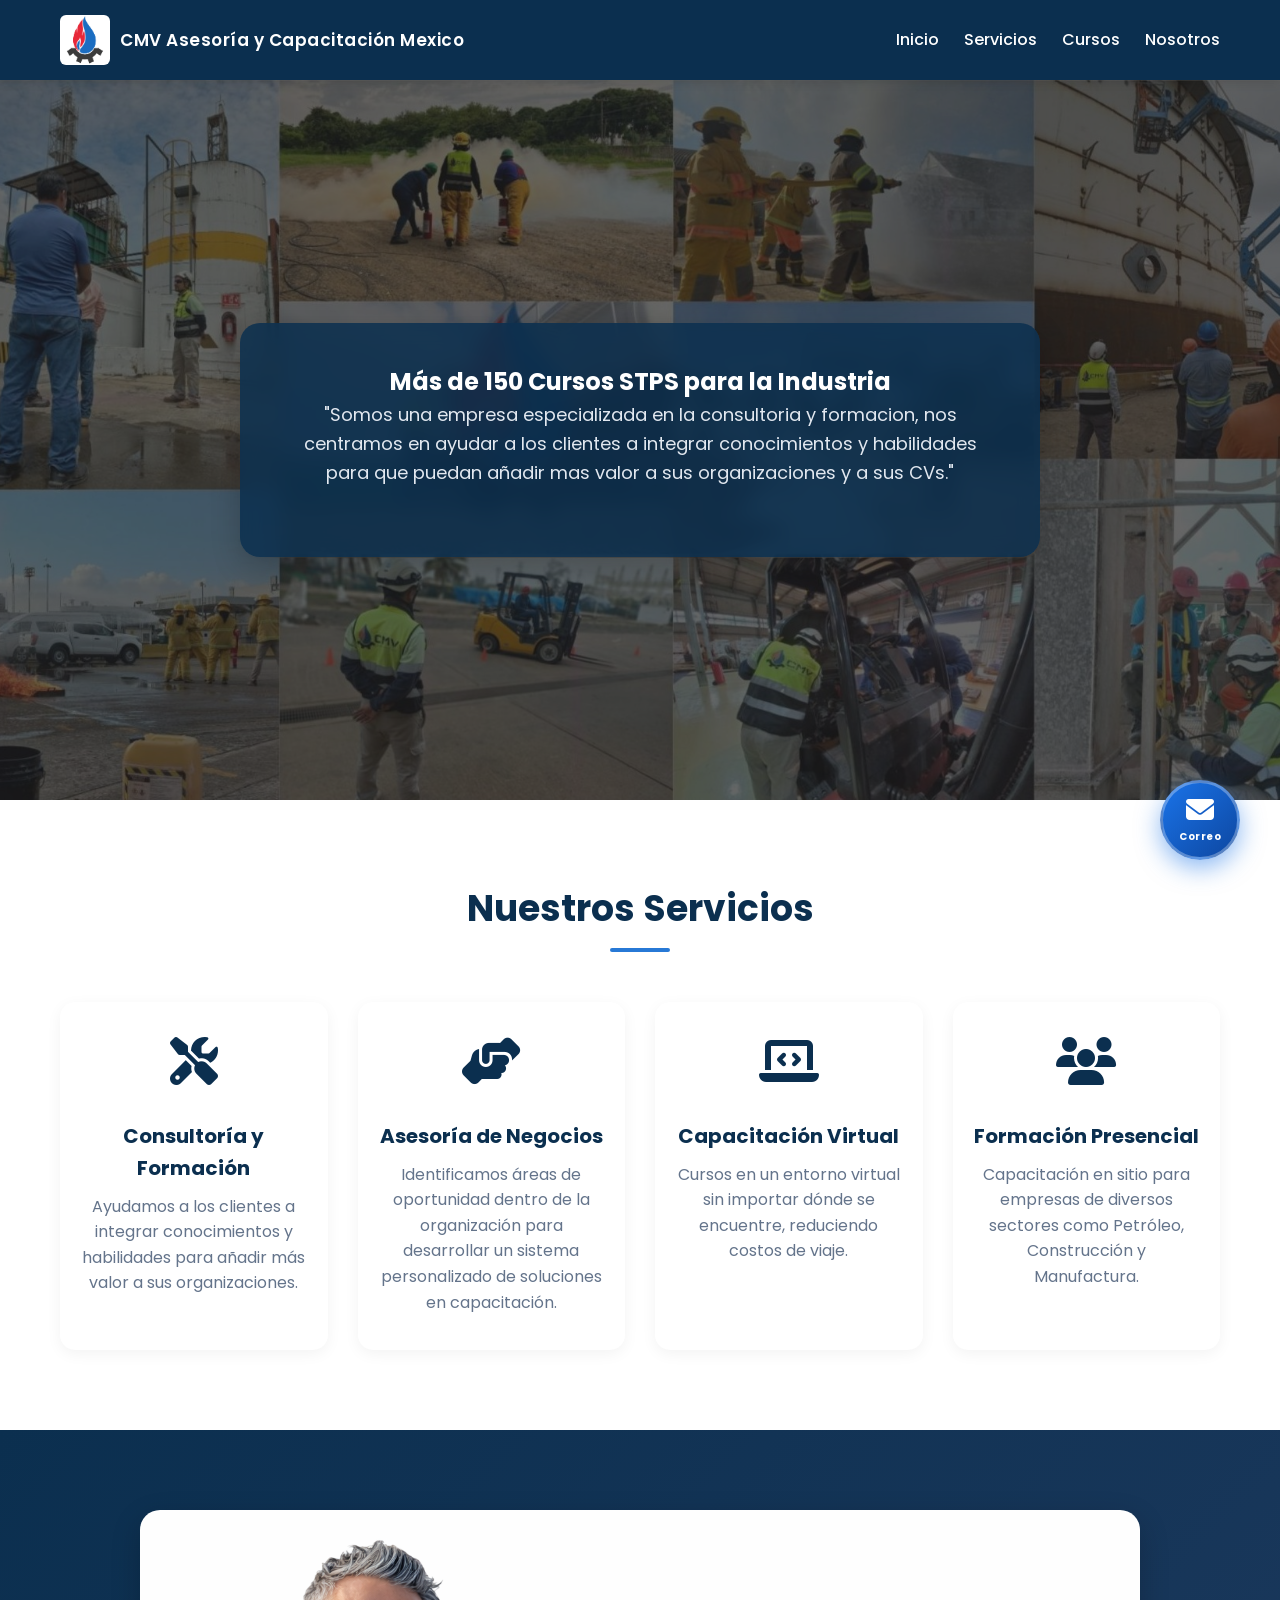
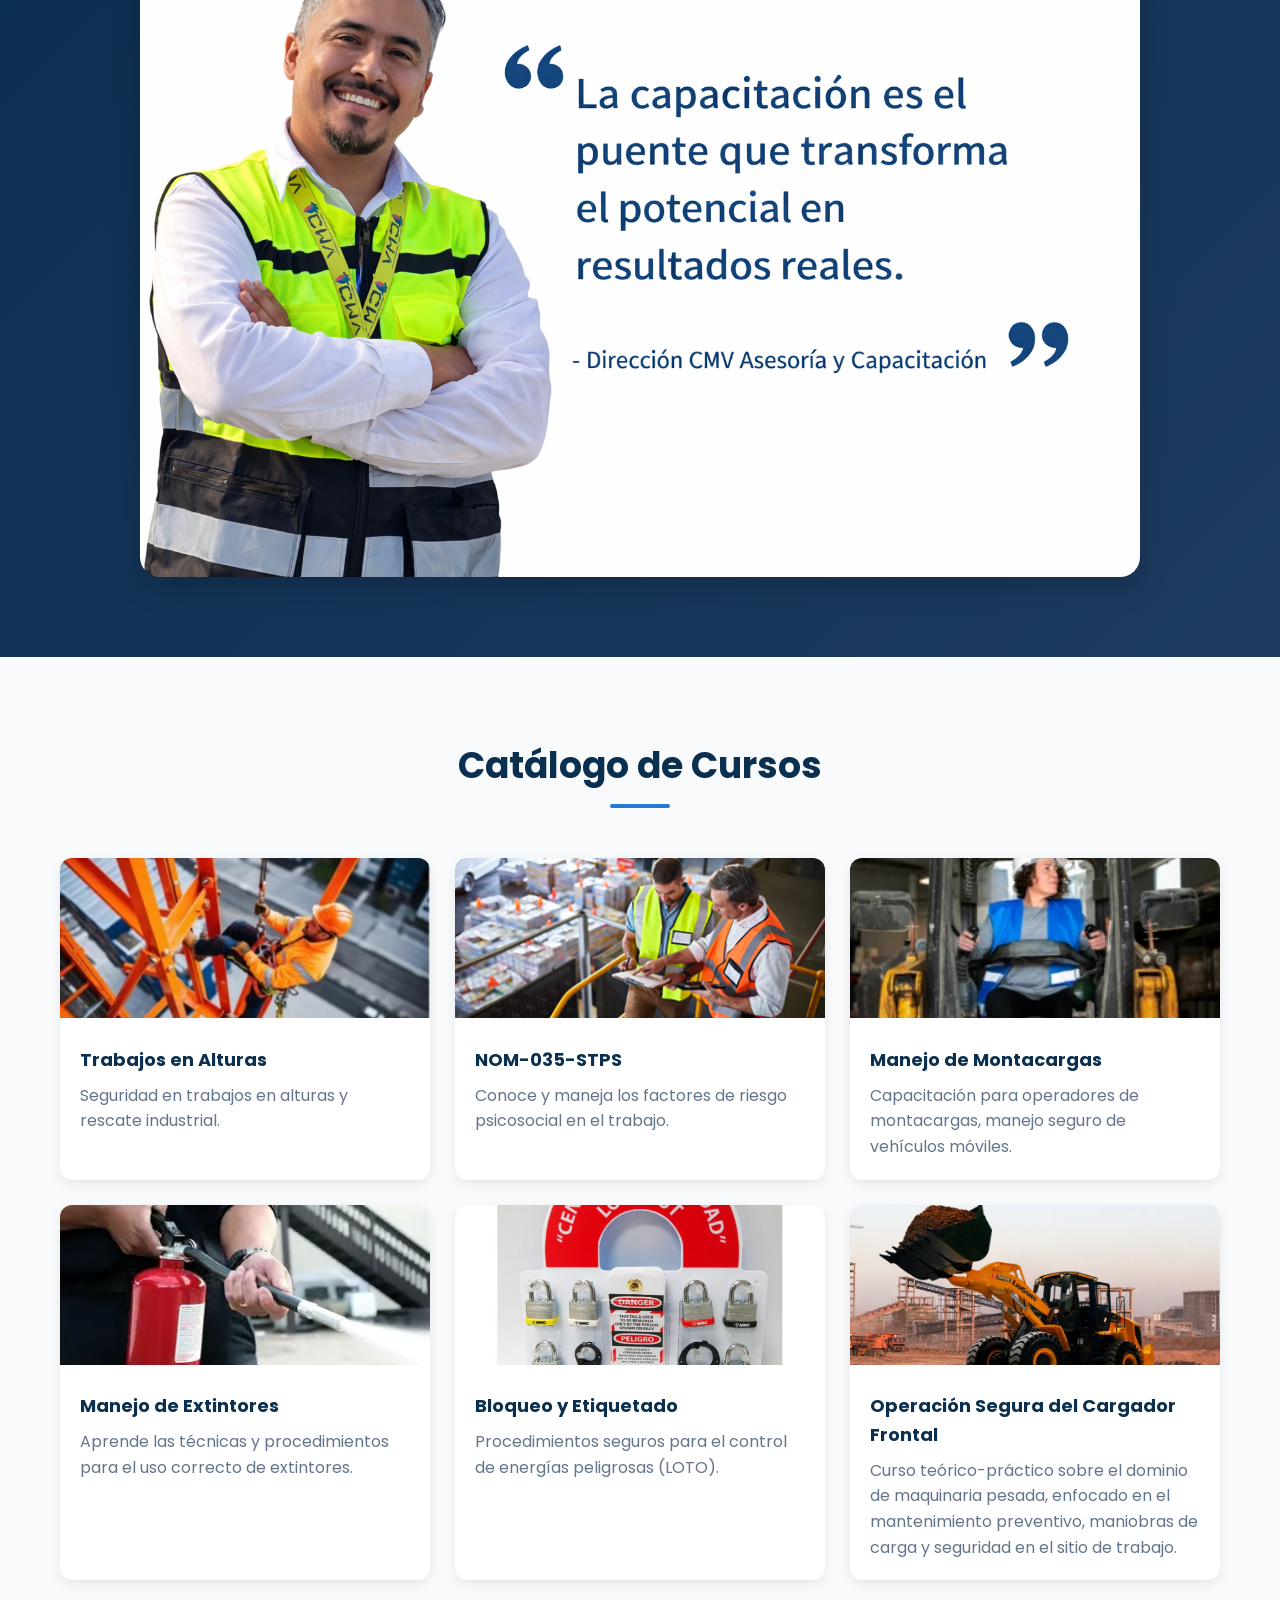
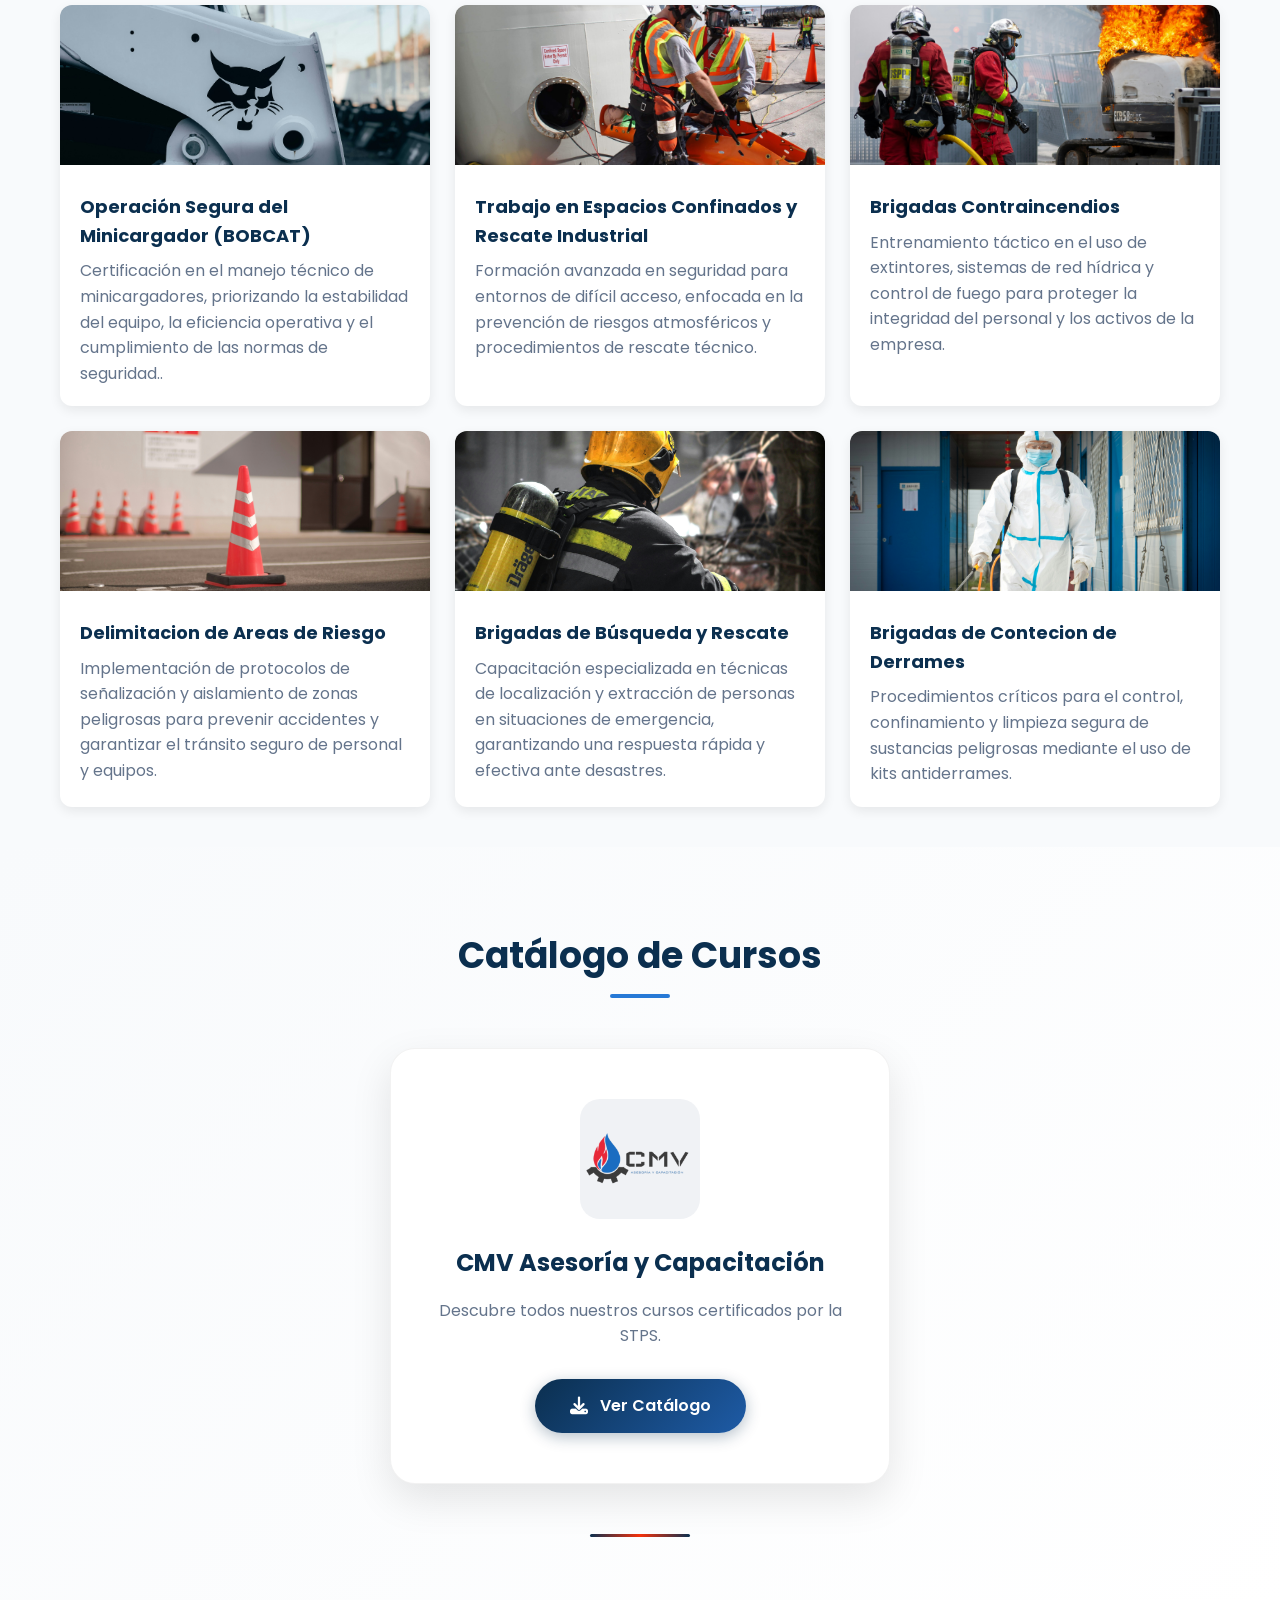
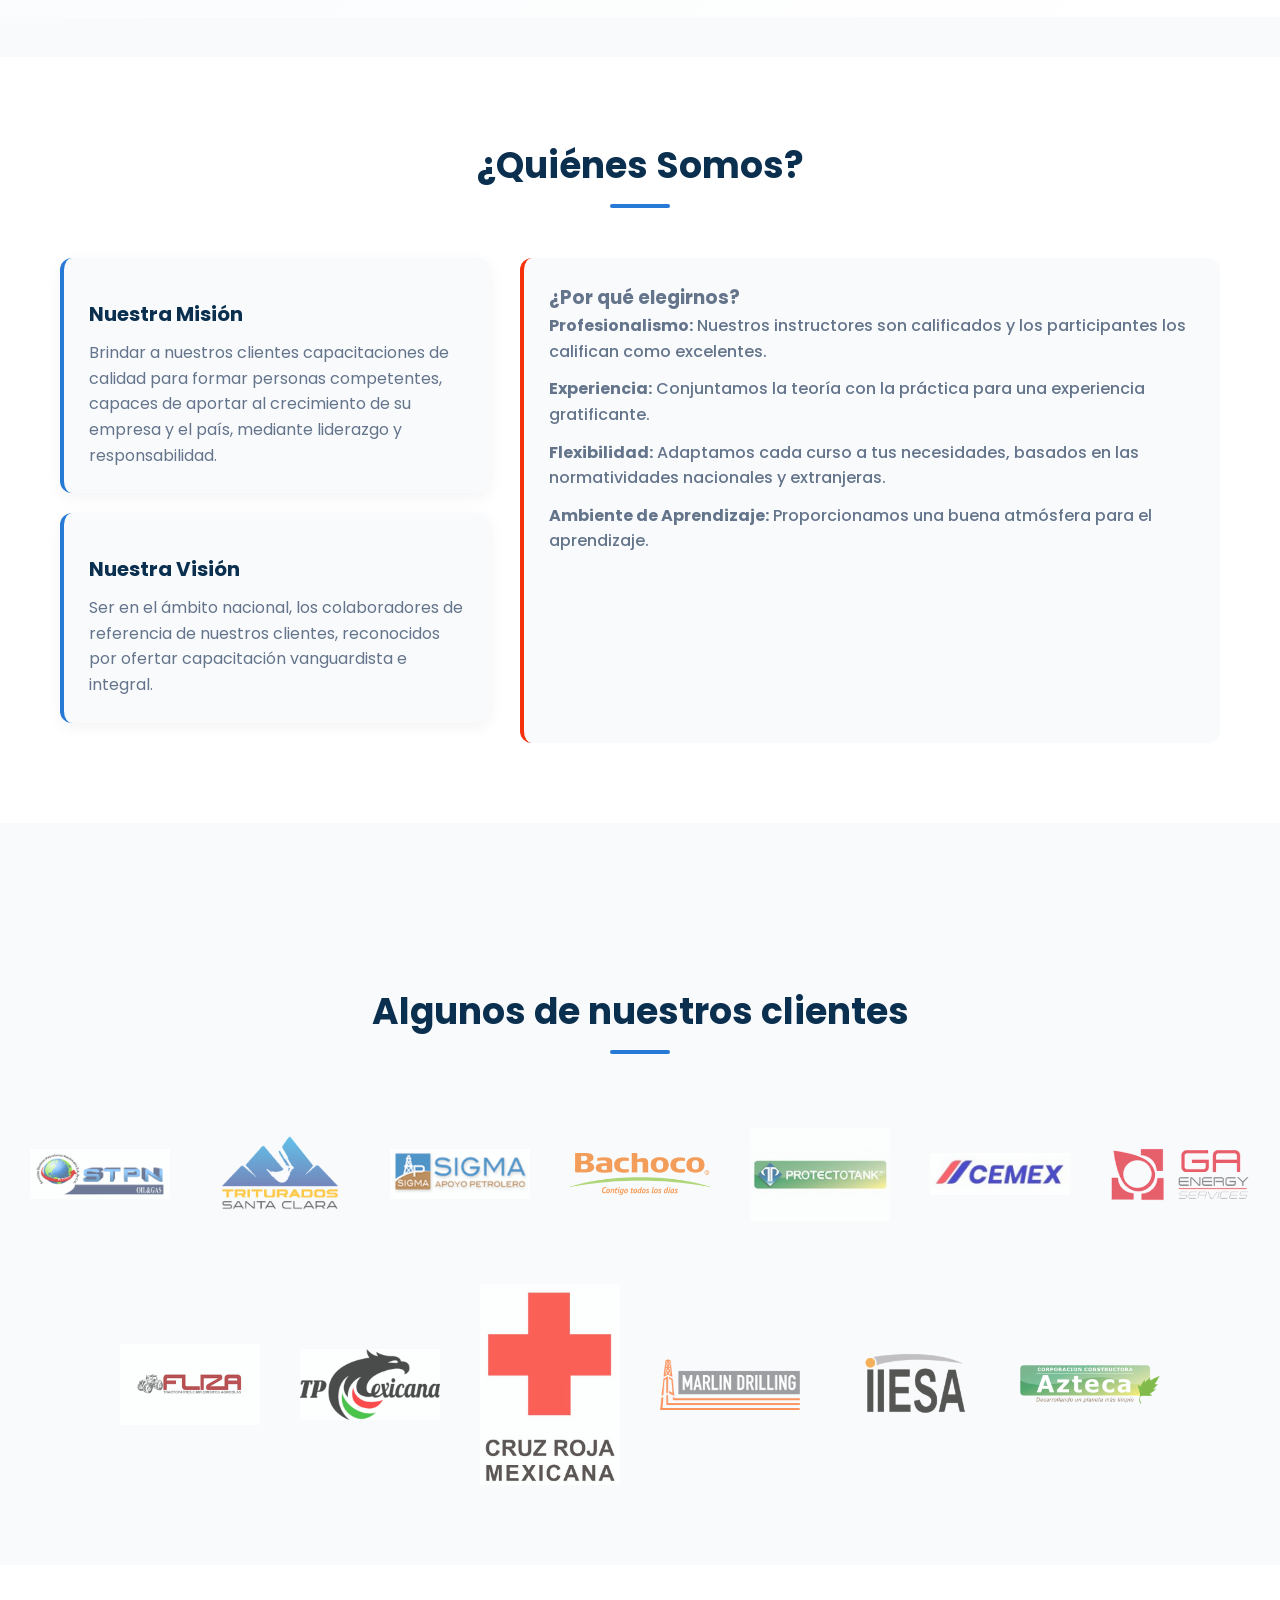
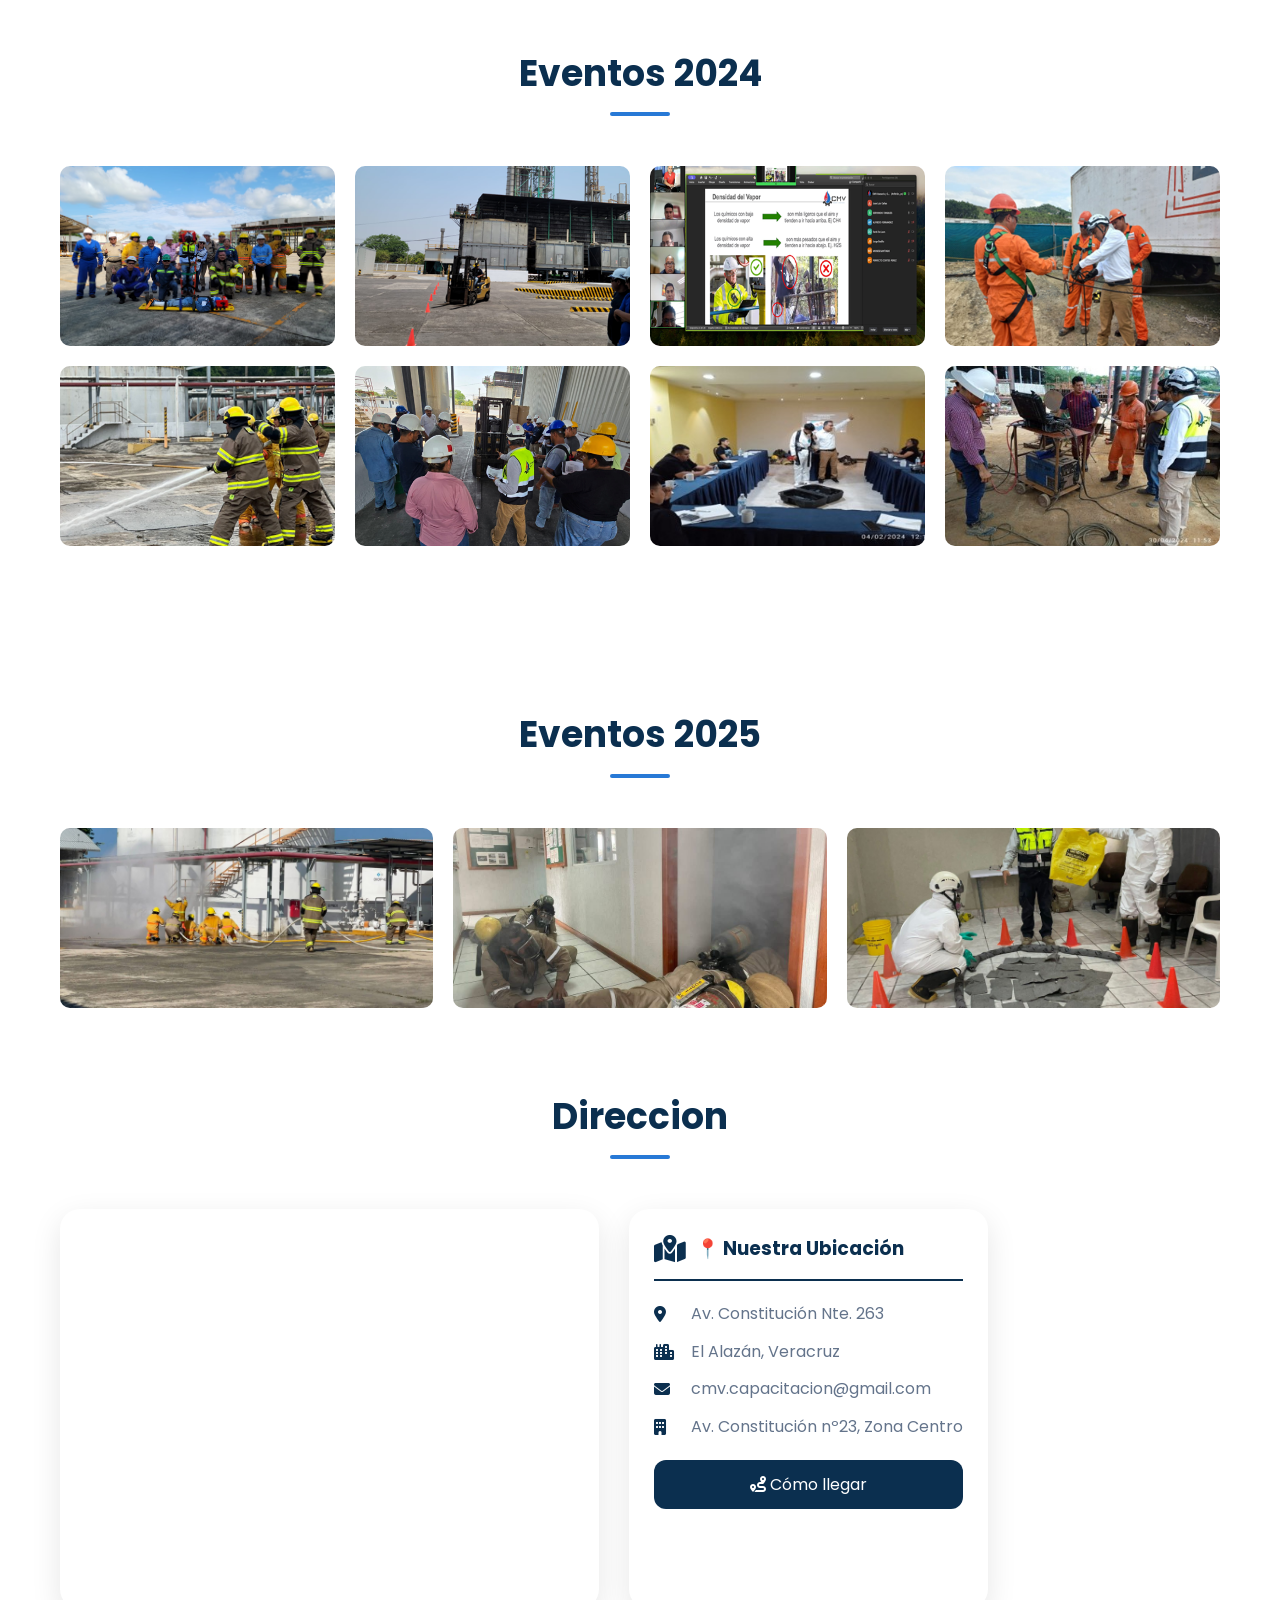
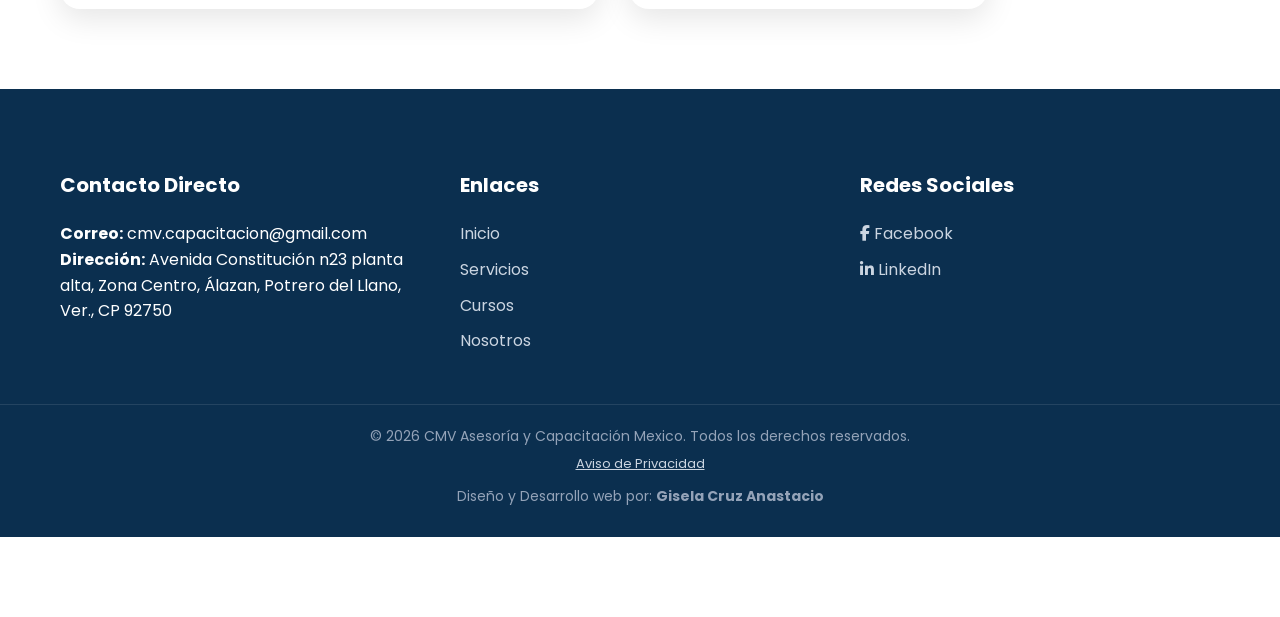
<file: public/index.html>
<!DOCTYPE html>
<html lang="es">
<head>
<meta name="google-site-verification" content="kSGdKSyYpdrjJ89NXNogcb1SBl9y6NvrOdKn1G7uXLU" />    <meta name="viewport" content="width=device-width, initial-scale=1.0" />
    <title>CMV Asesoría y Capacitación Mexico | Cursos STPS Certificados</title>
    <meta name="description" content="Más de 150 cursos registrados ante la STPS. Especialistas en seguridad industrial para Petróleo, Construcción y Manufactura.">
    
    <link rel="preconnect" href="https://fonts.googleapis.com">
    <link rel="preconnect" href="https://fonts.gstatic.com" crossorigin>
    <link href="https://fonts.googleapis.com/css2?family=Poppins:wght@400;500;600;700&display=swap" rel="stylesheet">
    
    <link rel="stylesheet" href="https://cdnjs.cloudflare.com/ajax/libs/font-awesome/6.4.0/css/all.min.css">
    
    <link rel="icon" href="img/logo.png" type="image/png">
    
    <link rel="stylesheet" href="styles.css">
    
    
    <meta property="og:title" content="CMV Asesoría y Capacitación México | Cursos STPS">
<meta property="og:description" content="Más de 150 cursos registrados ante la STPS. Especialistas en seguridad industrial.">
<meta property="og:image" content="https://cmv-asesoria-y-capacitacion-mexico.github.io/img/logo.png">
<meta property="og:url" content="https://cmv-asesoria-y-capacitacion-mexicogithub.io/">
<meta property="og:type" content="website">
</head>
<body>



<header>
    <div class="container header-content">
        <div class="logo-container">
            <img src="img/logo.png" alt="Logo CMV" class="logo-img">
            <span class="company-name">CMV Asesoría y Capacitación Mexico</span>
        </div>

        <button class="menu-toggle" id="menuBtn" aria-label="Menú">
            <span></span>
            <span></span>
            <span></span>
        </button>
        <nav id="nav">
            <ul>
                <li><a href="#inicio">Inicio</a></li>
                <li><a href="#servicios">Servicios</a></li>
                <li><a href="#cursos">Cursos</a></li>
                <li><a href="#nosotros">Nosotros</a></li>
                
            </ul>
        </nav>
    </div>
</header>

<main>
    <section id="inicio" class="hero-section">
        <div class="hero-content">
            <div class="text-content">
                <h1>Más de 150 Cursos STPS para la Industria</h1>
                <p>"Somos una empresa especializada en la consultoria y formacion, nos centramos en ayudar a los clientes a integrar conocimientos y habilidades para que puedan añadir mas valor a sus organizaciones y a sus CVs." </p>
                <div class="hero-buttons">
                
                </div>
            </div>
        </div>
    </section>

    <section id="servicios" class="services-section">
        <div class="container">
            <h2>Nuestros Servicios</h2>
            <div class="service-cards">
                <div class="card">
                    <i class="fas fa-tools icon"></i>
                    <h3>Consultoría y Formación</h3>
                    <p>Ayudamos a los clientes a integrar conocimientos y habilidades para añadir más valor a sus organizaciones.</p>
                </div>
                <div class="card">
                    <i class="fas fa-hands-helping icon"></i>
                    <h3>Asesoría de Negocios</h3>
                    <p>Identificamos áreas de oportunidad dentro de la organización para desarrollar un sistema personalizado de soluciones en capacitación.</p>
                </div>
                <div class="card">
                    <i class="fas fa-laptop-code icon"></i>
                    <h3>Capacitación Virtual</h3>
                    <p>Cursos en un entorno virtual sin importar dónde se encuentre, reduciendo costos de viaje.</p>
                </div>
                <div class="card">
                    <i class="fas fa-users icon"></i>
                    <h3>Formación Presencial</h3>
                    <p>Capacitación en sitio para empresas de diversos sectores como Petróleo, Construcción y Manufactura.</p>
                </div>
            </div>
        </div>
    </section>

      <section class="motivational-section">
    <div class="container">
        <div class="motivational-content">
            <img src="img/jefe.png" alt="Equipo CMV" class="motivational-full-img">
        </div>
    </div>
</section>

    <section id="cursos" class="courses-section">
        <div class="container">
            <h2>Catálogo de Cursos</h2>
            <div class="course-list">
                <div class="course-card">
                    <img src="img/cursos/trabajos-alturas.jpg" alt="Trabajos en Alturas">
                    <div class="course-info">
                        <h3>Trabajos en Alturas</h3>
                        <p>Seguridad en trabajos en alturas y rescate industrial.</p>
                    </div>
                </div>
                <div class="course-card">
                    <img src="img/cursos/nom-035.jpg" alt="Curso NOM-035">
                    <div class="course-info">
                        <h3>NOM-035-STPS</h3>
                        <p>Conoce y maneja los factores de riesgo psicosocial en el trabajo.</p>
                    </div>
                </div>
                <div class="course-card">
                    <img src="img/cursos/montacargas.jpg" alt="Manejo de Montacargas">
                    <div class="course-info">
                        <h3>Manejo de Montacargas</h3>
                        <p>Capacitación para operadores de montacargas, manejo seguro de vehículos móviles.</p>
                    </div>
                </div>
                <div class="course-card">
                    <img src="img/cursos/extintores.jpg" alt="Manejo de Extintores">
                    <div class="course-info">
                        <h3>Manejo de Extintores</h3>
                        <p>Aprende las técnicas y procedimientos para el uso correcto de extintores.</p>
                    </div>
                </div>
                <div class="course-card">
                    <img src="img/cursos/loto.jpg" alt="Bloqueo y Etiquetado">
                    <div class="course-info">
                        <h3>Bloqueo y Etiquetado</h3>
                        <p>Procedimientos seguros para el control de energías peligrosas (LOTO).</p>
                    </div>
                </div>
                <div class="course-card">
                    <img src="img/cursos/Operacion Segura  del Cargador FRONTAL PAYLODER.webp" alt="Operación Segura del Cargador Frontal">
                    <div class="course-info">
                        <h3> Operación Segura del Cargador Frontal</h3>
                        <p>Curso teórico-práctico sobre el dominio de maquinaria pesada, enfocado en el mantenimiento preventivo,
                         maniobras de carga y seguridad en el sitio de trabajo.</p>
                    </div>
                </div>

                <div class="course-card">
                    <img src="img/cursos/Operacion Segura del  Minicargador BOBCAT.jpg" alt="Operación Segura del Minicargador (BOBCAT)">
                    <div class="course-info">
                        <h3> Operación Segura del Minicargador (BOBCAT)</h3>
                        <p>Certificación en el manejo técnico de minicargadores, priorizando la estabilidad del equipo,
                         la eficiencia operativa y el cumplimiento de las normas de seguridad..</p>
                    </div>
                </div>

                <div class="course-card">
                    <img src="img/cursos/Trabajo en  Espacios Confinados y  Rescate Industrial.jpg" alt="Trabajo en Espacios Confinados y Rescate Industrial">
                    <div class="course-info">
                        <h3>Trabajo en Espacios Confinados y Rescate Industrial</h3>
                        <p>Formación avanzada en seguridad para entornos de difícil acceso, 
                        enfocada en la prevención de riesgos atmosféricos y procedimientos de rescate técnico.</p>
                    </div>
               
                </div>
                <div class="course-card">
                    <img src="img/cursos/Briagadas Contraincendios.jpg" alt="Brigadas Contraincendios">
                    <div class="course-info">
                        <h3>Brigadas Contraincendios</h3>
                        <p>Entrenamiento táctico en el uso de extintores, sistemas de red hídrica y 
                        control de fuego para proteger la integridad del personal y los activos de la empresa.</p>
                    </div>
               
                </div>
                <div class="course-card">
                    <img src="img/cursos/Delimitacion de Areas de Riesgo.jpg" alt="Delimitacion de Areas de Riesgo">
                    <div class="course-info">
                        <h3>Delimitacion de Areas de Riesgo</h3>
                        <p>Implementación de protocolos de señalización y aislamiento de zonas peligrosas para prevenir
                         accidentes y garantizar el tránsito seguro de personal y equipos.</p>
                    </div>
               
                </div>
                <div class="course-card">
                    <img src="img/cursos/Brigadas de Busqueda y Rescate.jpg" alt="Brigadas de Búsqueda y Rescate">
                    <div class="course-info">
                        <h3>Brigadas de Búsqueda y Rescate</h3>
                        <p>Capacitación especializada en técnicas de localización y extracción de personas
                         en situaciones de emergencia, garantizando una respuesta rápida y efectiva ante desastres.</p>
                    </div>

                    </div>
                <div class="course-card">
                    <img src="img/cursos/Briagada de Contencion de Derrames .jpg" alt="Brigada de Contencion de Derrames">
                    <div class="course-info">
                        <h3>Brigadas de Contecion de Derrames</h3>
                        <p>Procedimientos críticos para el control, confinamiento
                         y limpieza segura de sustancias peligrosas mediante el uso de kits antiderrames.</p>
                    </div>
                </div>
                </div>
            </div>
            
   <section class="pdf-section">
    <div class="container">
        
        <h2>Catálogo de Cursos</h2>
        
        <div class="catalog-card">
            
            <!-- IMAGEN EN VEZ DEL ICONO PDF -->
            <div class="catalog-image">
                <img src="img/Imagen1.png" alt="Catálogo CMV">
            </div>
            
            <h3>CMV Asesoría y Capacitación</h3>
            <p>Descubre todos nuestros cursos certificados por la STPS.</p>
            <a href="img/cursos/Programa de Cursos.pdf" target="_blank" class="btn-catalog">
                <i class="fas fa-download"></i> Ver Catálogo
            </a>
        </div>
        
    </div>
</section>


</div>
    <section id="nosotros" class="about-section">
        <div class="container">
            <h2>¿Quiénes Somos?</h2>
            <div class="about-content">
                <div class="mission-vision">
                    <div class="card">
                        <h3>Nuestra Misión</h3>
                        <p>Brindar a nuestros clientes capacitaciones de calidad para formar personas competentes, capaces de aportar al crecimiento de su empresa y el país, mediante liderazgo y responsabilidad.</p>
                    </div>
                    <div class="card">
                        <h3>Nuestra Visión</h3>
                        <p>Ser en el ámbito nacional, los colaboradores de referencia de nuestros clientes, reconocidos por ofertar capacitación vanguardista e integral.</p>
                    </div>
                </div>
                <div class="why-us">
                    <h3>¿Por qué elegirnos?</h3>
                    <ul>
                        <li><strong>Profesionalismo:</strong> Nuestros instructores son calificados y los participantes los califican como excelentes.</li>
                        <li><strong>Experiencia:</strong> Conjuntamos la teoría con la práctica para una experiencia gratificante.</li>
                        <li><strong>Flexibilidad:</strong> Adaptamos cada curso a tus necesidades, basados en las normatividades nacionales y extranjeras.</li>
                        <li><strong>Ambiente de Aprendizaje:</strong> Proporcionamos una buena atmósfera para el aprendizaje.</li>
                    </ul>
                </div>
            </div>
        </div>
    </section>
     
    
<section>
</section>


            <h2>Algunos de nuestros clientes</h2>
            <div class="client-logos-container">
                <img src="img/clientes/cliente1.png" alt="Cliente 1" class="client-logo">
                <img src="img/clientes/cliente2.png" alt="Cliente 2" class="client-logo">
                <img src="img/clientes/cliente3.png" alt="Cliente 3" class="client-logo">
                <img src="img/clientes/cliente4.png" alt="Cliente 4" class="client-logo">
                <img src="img/clientes/cliente5.jpg" alt="Cliente 4" class="client-logo">
                <img src="img/clientes/cliente6.jpg" alt="Cliente 4" class="client-logo">
                <img src="img/clientes/cliente7.png" alt="Cliente 4" class="client-logo">
                <img src="img/clientes/cliente8.png" alt="Cliente 4" class="client-logo">
                <img src="img/clientes/cliente9.png" alt="Cliente 4" class="client-logo">
                <img src="img/clientes/cliente10.jpg" alt="Cliente 4" class="client-logo">
                <img src="img/clientes/cliente11.png" alt="Cliente 4" class="client-logo">
                <img src="img/clientes/cliente12.png" alt="Cliente 4" class="client-logo">
                <img src="img/clientes/cliente13.png" alt="Cliente 4" class="client-logo">
            </div>
        </div>
    </section>

    <section id="eventos" class="events-section">
        <div class="container">
            <h2>Eventos 2024</h2>
            <div class="event-gallery">
                <img src="img/eventos/evento1.jpg" alt="Evento 1" class="event-image">
                <img src="img/eventos/evento2.jpg" alt="Evento 2" class="event-image">
                <img src="img/eventos/evento3.jpg" alt="Evento 3" class="event-image">
                <img src="img/eventos/evento4.jpg" alt="Evento 4" class="event-image">
                <img src="img/eventos/evento5.jpg" alt="Evento 5" class="event-image">
                <img src="img/eventos/evento6.jpg" alt="Evento 6" class="event-image">
                <img src="img/eventos/evento7.jpg" alt="Evento 7" class="event-image">
                <img src="img/eventos/evento8.jpg" alt="Evento 8" class="event-image">


            </div>
        </div>
    </section>

<section id="eventos2025" class="events-section">
        <div class="container">
            <h2>Eventos 2025</h2>
            <div class="event-gallery">
                <img src="img/eventos2025/evento2025_1.jpeg" alt="Evento 2" class="event-image">
                <img src="img/eventos2025/evento2025_2.jpeg" alt="Evento 3" class="event-image">
                <img src="img/eventos2025/evento2025_3.jpeg" alt="Evento 4" class="event-image">
                
            </div>
            </div>
            </div>
            </div>
            
            </div>
            </div>
        </div>


<!-- Botón flotante GRANDE - Gmail Azul -->
<a href="mailto:cmv.capacitacion@gmail.com" class="floating-gmail-btn" target="_blank">
   
    <i class="fas fa-envelope"></i>
    <span class="btn-text">Correo</span>
</a>
<section id="contacto" class="contact-section">
    <div class="container">
            <h2>Direccion</h2>
            <div class="about-content">
        <div class="contact-dynamic">
            
            <div class="map-large">
                <iframe 
                    src="https://www.google.com/maps/embed?pb=!1m18!1m12!1m3!1d661.136502865311!2d-97.73189708219432!3d21.082430176693148!2m3!1f0!2f0!3f0!3m2!1i1024!2i768!4f13.1!3m3!1m2!1s0x85d9fce7db66a7d5%3A0x7810b80d5f75c4db!2sAv.%20Constituci%C3%B3n%20Nte.%20263%2C%2092750%20El%20Alaz%C3%A1n%2C%20Ver.!5e0!3m2!1ses!2smx!4v1763586189278!5m2!1ses!2smx" 
                    width="100%" 
                    height="100%" 
                    style="border:0; border-radius:20px;" 
                    allowfullscreen="" 
                    loading="lazy">
                </iframe>
            </div>
            
            <div class="info-sidebar">
                <div class="sidebar-header">
                    <i class="fas fa-map-marked-alt"></i>
                    <h3>📍 Nuestra Ubicación</h3>
                </div>
                
                <div class="sidebar-address">
                    <p><i class="fas fa-location-dot"></i> Av. Constitución Nte. 263</p>
                    <p><i class="fas fa-city"></i> El Alazán, Veracruz</p>

                </div>
                
                <div class="sidebar-contact">
                    <p><i class="fas fa-envelope"></i> cmv.capacitacion@gmail.com</p>
                    <p><i class="fas fa-building"></i> Av. Constitución nº23, Zona Centro</p>
                </div>
                
                <div class="sidebar-buttons">
                    <a href="https://www.google.com/maps/dir/?api=1&destination=Av.+Constitución+Nte.+263+El+Alazán+Ver" 
                       class="btn-route" target="_blank">
                        <i class="fas fa-route"></i> Cómo llegar
                    </a>
                </div>
            </div>
            
        </div>
    </div>
</section>

<footer>
    <div class="container footer-content">
        <div class="footer-column contact-info">
            <h3>Contacto Directo</h3>
            <p><strong>Correo:</strong> cmv.capacitacion@gmail.com</p>
            <p><strong>Dirección:</strong> Avenida Constitución n23 planta alta, Zona Centro, Álazan, Potrero del Llano, Ver., CP 92750</p>
        </div>
        <div class="footer-column nav-links">
            <h3>Enlaces</h3>
            <ul>
                <li><a href="#inicio">Inicio</a></li>
                <li><a href="#servicios">Servicios</a></li>
                <li><a href="#cursos">Cursos</a></li>
                <li><a href="#nosotros">Nosotros</a></li>
            </ul>
        </div>
        <div class="footer-column social-media">
            <h3>Redes Sociales</h3>
            <ul>
                <li><a href="https://www.facebook.com/share/1AyDUL7zXe/?mibextid=wwXIfr"><i class="fab fa-facebook-f"></i> Facebook</a></li>
                <li><a href="https://www.linkedin.com/in/cmv-asesoria-y-capacitacion-50b3a52bb?lipi=urn%3Ali%3Apage%3Ad_flagship3_profile_view_base_contact_details%3BGM7kk9nZTU%2B9YlQb5NrEzw%3D%3D"><i class="fab fa-linkedin-in"></i> LinkedIn</a></li>
               
            </ul>
        </div>
    </div>
    <div class="footer-bottom">
        <p>&copy; <span id="year">2024</span> CMV Asesoría y Capacitación Mexico. Todos los derechos reservados.</p>
        <p style="font-size: 12px; margin-top: 5px; color: #c5cfdd;">
        <p style="margin-bottom: 10px;">
    <a href="#" style="color: #cbd5e1; font-size: 13px; text-decoration: underline;">Aviso de Privacidad</a>
</p>
            Diseño y Desarrollo web por: <strong>Gisela Cruz Anastacio</strong> 
        </p>
    </div>
</footer>

<script src="script.js"></script>
</body>
</html>
</file>
<file: public/styles.css>
/* --- Variables y reset --- */
:root {
    --primary: #0b2f4f;
    --secondary: #2779d6;
    --accent: #f5320b;
    --light: #f8fafc;
    --white: #ffffff;
    --gray: #64748b;
}

* {
    margin: 0;
    padding: 0;
    box-sizing: border-box;
}

body {
    font-family: 'Poppins', sans-serif;
    background-color: var(--light);
    color: var(--gray);
    line-height: 1.6;
}

.container {
    max-width: 1200px;
    margin: 0 auto;
    padding: 0 20px;
}

/* ESTILOS PARA EL TEXTO ANIMADO (TYPING EFFECT) */
.typing-title {
    min-height: 90px;
    color: white;
    font-size: 42px;
    font-weight: 700;
    margin-bottom: 20px;
    line-height: 1.2;
}

/* Cursor parpadeante */
.typing-title::after {
    content: '|';
    animation: blink 0.7s infinite;
    margin-left: 2px;
}

@keyframes blink {
    0%, 100% { opacity: 1; }
    50% { opacity: 0; }
}

/* Botones del héroe */
.hero-buttons {
    display: flex;
    justify-content: center;
    gap: 20px;
    margin-top: 30px;
    flex-wrap: wrap;
}

.btn-primary, .btn-secondary {
    display: inline-block;
    padding: 12px 30px;
    border-radius: 50px;
    text-decoration: none;
    font-weight: 600;
    transition: all 0.3s ease;
}

.btn-primary {
    background: #2779d6;
    color: white;
}

.btn-primary:hover {
    background: #0ea5e9;
    transform: translateY(-3px);
}

.btn-secondary {
    background: #f5320b;
    color: white;
}

.btn-secondary:hover {
    background: #d32f2f;
    transform: translateY(-3px);
}

/* Responsive */
@media (max-width: 768px) {
    .typing-title {
        font-size: 28px;
        min-height: 70px;
    }
    
    .hero-buttons {
        gap: 15px;
    }
    
    .btn-primary, .btn-secondary {
        padding: 10px 20px;
        font-size: 14px;
    }
}

/* --- Header --- */
header {
    background: var(--primary);
    padding: 15px 0;
    position: sticky;
    top: 0;
    z-index: 999;
    box-shadow: 0 2px 10px rgba(0,0,0,0.1);
}
.header-content {
    display: flex;
    justify-content: space-between;
    align-items: center;
}

/* Logo y nombre completo */
.logo-container {
    display: flex;
    align-items: center;
    gap: 10px;
}

.logo-img {
    height: 50px;
    width: auto;
    border-radius: 6px;
}

.company-name {
    color: white;
    font-size: 18px;
    font-weight: 600;
    letter-spacing: 0.5px;
    white-space: nowrap;
}

/* Menú móvil */
.menu-toggle {
    display: none;
    flex-direction: column;
    background: none;
    border: none;
    cursor: pointer;
    width: 30px;
    height: 21px;
    justify-content: space-between;
}
.menu-toggle span {
    display: block;
    height: 3px;
    width: 100%;
    background: white;
    border-radius: 2px;
}

/* Navegación */
nav ul {
    display: flex;
    list-style: none;
    gap: 25px;
}
nav a {
    color: var(--white);
    text-decoration: none;
    font-weight: 500;
    transition: color 0.3s;
}
nav a:hover { color: var(--accent); }
.btn-cta {
    background: var(--accent);
    color: white !important;
    padding: 8px 20px;
    border-radius: 30px;
    font-weight: 600;
    transition: background 0.3s;
}
.btn-cta:hover { background: #d32f2f; }

/* --- Hero Section --- */
.hero-section {
    position: relative;
    height: 80vh;
    display: flex;
    align-items: center;
    justify-content: center;
    background: url('img/hero-image.jpg') no-repeat center center / cover;
    overflow: hidden;
    color: white;
}
.hero-section::before {
    content: '';
    position: absolute;
    top: 0;
    left: 0;
    width: 100%;
    height: 100%;
    background: rgba(0, 0, 0, 0.6);
}
.hero-content {
    position: relative;
    z-index: 1;
    text-align: center;
    padding: 0 20px;
}
.text-content {
    background: rgba(11, 47, 79, 0.85);
    padding: 40px 60px;
    border-radius: 20px;
    max-width: 800px;
    margin: 0 auto;
    backdrop-filter: blur(10px);
    box-shadow: 0 10px 30px rgba(0,0,0,0.2);
}
.text-content p {
    font-size: 18px;
    margin-bottom: 30px;
    color: #e2e8f0;
}

/* --- Secciones generales --- */
section {
    padding: 80px 0;
}
h2 {
    text-align: center;
    font-size: 36px;
    color: var(--primary);
    margin-bottom: 50px;
    font-weight: 700;
    position: relative;
}
h2::after {
    content: '';
    display: block;
    width: 60px;
    height: 4px;
    background: var(--secondary);
    margin: 10px auto 0;
    border-radius: 2px;
}

/* --- Servicios --- */
.services-section {
    background: white;
}
.service-cards {
    display: grid;
    grid-template-columns: repeat(auto-fit, minmax(250px, 1fr));
    gap: 30px;
}
.card {
    background: white;
    padding: 35px 20px;
    border-radius: 15px;
    text-align: center;
    box-shadow: 0 4px 15px rgba(0,0,0,0.05);
    transition: transform 0.3s, box-shadow 0.3s;
}
.card:hover {
    transform: translateY(-8px);
    box-shadow: 0 8px 25px rgba(0,0,0,0.1);
}
.icon {
    font-size: 48px;
    color: var(--primary);
    margin-bottom: 20px;
}
.card h3 {
    color: var(--primary);
    margin: 15px 0 10px;
    font-size: 20px;
}

/* --- Cursos --- */
.courses-section {
    background: var(--light);
}
.course-list {
    display: grid;
    grid-template-columns: repeat(auto-fit, minmax(280px, 1fr));
    gap: 25px;
    margin-bottom: 40px;
}
.course-card {
    background: white;
    border-radius: 12px;
    overflow: hidden;
    box-shadow: 0 4px 12px rgba(0,0,0,0.08);
    transition: transform 0.3s;
}
.course-card:hover { transform: translateY(-5px); }
.course-card img {
    width: 100%;
    height: 160px;
    object-fit: cover;
}
.course-info {
    padding: 20px;
}
.course-info h3 {
    color: var(--primary);
    margin-bottom: 8px;
    font-size: 18px;
}
.pdf-section {
    background: white;
    text-align: center;
}
.pdf-section .btn-primary {
    margin-top: 50px !important;
    display: inline-block; 
}
/* SECCIÓN DEL CATÁLOGO */
.pdf-section {
    background: linear-gradient(135deg, #f8fafc 0%, #ffffff 100%);
    padding: 80px 0;
}

/* TARJETA RECUADRO DEL CATÁLOGO */
.catalog-card {
    max-width: 500px;
    margin: 0 auto;
    background: white;
    border-radius: 25px;
    padding: 50px 30px;
    text-align: center;
    box-shadow: 0 15px 40px rgba(0, 0, 0, 0.1);
    transition: transform 0.3s ease, box-shadow 0.3s ease;
    border: 1px solid rgba(0, 0, 0, 0.05);
}

.catalog-card:hover {
    transform: translateY(-8px);
    box-shadow: 0 25px 50px rgba(0, 0, 0, 0.15);
}

/* ICONO DEL PDF */
.catalog-icon {
    width: 80px;
    height: 80px;
    background: linear-gradient(135deg, #f5320b, #d32f2f);
    border-radius: 50%;
    display: flex;
    align-items: center;
    justify-content: center;
    margin: 0 auto 25px;
}

.catalog-icon i {
    font-size: 40px;
    color: white;
}

/* TÍTULO DENTRO DEL RECUADRO */
.catalog-card h3 {
    color: #0b2f4f;
    font-size: 24px;
    font-weight: 700;
    margin-bottom: 15px;
}

/* TEXTO DESCRIPTIVO */
.catalog-card p {
    color: #64748b;
    font-size: 16px;
    margin-bottom: 30px;
    line-height: 1.6;
}

/* BOTÓN DEL CATÁLOGO */
.btn-catalog {
    display: inline-flex;
    align-items: center;
    gap: 12px;
    background: linear-gradient(135deg, #0b2f4f, #1e5ba6);
    color: white;
    padding: 14px 35px;
    border-radius: 50px;
    text-decoration: none;
    font-weight: 600;
    font-size: 16px;
    transition: all 0.3s ease;
    box-shadow: 0 4px 15px rgba(11, 47, 79, 0.3);
}

.btn-catalog:hover {
    background: linear-gradient(135deg, #1e5ba6, #2779d6);
    transform: scale(1.05);
    box-shadow: 0 8px 25px rgba(11, 47, 79, 0.4);
}

.btn-catalog i {
    font-size: 18px;
}

/* SEPARACIÓN ENTRE SECCIONES */
.separator-section {
    margin: 40px 0;
    position: relative;
}

.separator-section::before {
    content: '';
    position: absolute;
    top: 50%;
    left: 0;
    width: 100%;
    height: 1px;
    background: linear-gradient(90deg, transparent, #90add0, transparent);
}
/* ESTILO PARA LA IMAGEN */
.catalog-image {
    width: 100px;
    height: 100px;
    margin: 0 auto 25px;
    border-radius: 20px;
    overflow: hidden;
    display: flex;
    align-items: center;
    justify-content: center;
    background: white;
}

.catalog-image img {
    width: 100%;
    height: 100%;
    object-fit: cover;
}
.catalog-image {
    width: 120px;
    height: 120px;
    margin: 0 auto 25px;
    border-radius: 20px;
    overflow: hidden;
    display: flex;
    align-items: center;
    justify-content: center;
    background: #f0f2f5;
}

.catalog-image img {
    width: 100%;
    height: 100%;
    object-fit: contain;  /* ← Cambia de 'cover' a 'contain' */
}

/* RESPONSIVE */
@media (max-width: 768px) {
    .catalog-card {
        padding: 35px 20px;
        margin: 0 15px;
    }
    
    .catalog-card h3 {
        font-size: 20px;
    }
    
    .catalog-card p {
        font-size: 14px;
    }
    
    .btn-catalog {
        padding: 12px 25px;
        font-size: 14px;
    }
    
    .catalog-icon {
        width: 65px;
        height: 65px;
    }
    
    .catalog-icon i {
        font-size: 32px;
    }
}
/* SEPARACIÓN ESPECIAL PARA SECCIÓN CATÁLOGO */
.pdf-section {
    margin-bottom: 40px;
    position: relative;
}

.pdf-section::after {
    content: '';
    display: block;
    width: 100px;
    height: 3px;
    background: linear-gradient(90deg, #0b2f4f, #f5320b, #0b2f4f);
    margin: 50px auto 0;
    border-radius: 3px;
}
/* BOTÓN FLOTANTE GRANDE - GMAIL AZUL */
.floating-gmail-btn {
    position: fixed;
    bottom: 40px;
    right: 40px;
    width: 80px;
    height: 80px;
    background: linear-gradient(135deg, #1a73e8, #0d47a1);
    border-radius: 50%;
    display: flex;
    flex-direction: column;
    align-items: center;
    justify-content: center;
    color: white;
    text-decoration: none;
    box-shadow: 0 8px 25px rgba(26, 115, 232, 0.5);
    transition: all 0.3s ease;
    z-index: 1000;
    border: 3px solid rgba(255, 255, 255, 0.3);
    animation: pulse 2s infinite;
}

@keyframes pulse {
    0% {
        box-shadow: 0 0 0 0 rgba(26, 115, 232, 0.7);
    }
    70% {
        box-shadow: 0 0 0 20px rgba(26, 115, 232, 0);
    }
    100% {
        box-shadow: 0 0 0 0 rgba(26, 115, 232, 0);
    }
}

.floating-gmail-btn:hover {
    transform: scale(1.15);
    background: linear-gradient(135deg, #0d47a1, #0a3a7a);
    box-shadow: 0 12px 35px rgba(26, 115, 232, 0.7);
}

.floating-gmail-btn i {
    font-size: 28px;
    margin-bottom: 3px;
}

.floating-gmail-btn .btn-text {
    font-size: 10px;
    font-weight: bold;
    margin-top: 2px;
    letter-spacing: 0.5px;
}

.floating-gmail-btn::before {
    content: "Envíanos un correo";
    position: absolute;
    right: 95px;
    background: #0b2f4f;
    color: white;
    padding: 8px 18px;
    border-radius: 40px;
    font-size: 14px;
    font-weight: 500;
    white-space: nowrap;
    opacity: 0;
    visibility: hidden;
    transition: all 0.3s;
    box-shadow: 0 3px 15px rgba(0,0,0,0.2);
    font-family: 'Poppins', sans-serif;
}

.floating-gmail-btn::after {
    content: '';
    position: absolute;
    right: 85px;
    top: 50%;
    transform: translateY(-50%);
    border-width: 6px;
    border-style: solid;
    border-color: transparent transparent transparent #0b2f4f;
    opacity: 0;
    visibility: hidden;
    transition: all 0.3s;
}

.floating-gmail-btn:hover::before,
.floating-gmail-btn:hover::after {
    opacity: 1;
    visibility: visible;
}

.floating-gmail-btn:hover::before {
    right: 100px;
}

.floating-gmail-btn:hover::after {
    right: 90px;
}

/* CONTACTO DINÁMICO - MAPA + INFO */
.contact-dynamic {
    display: grid;
    grid-template-columns: 1.5fr 1fr;
    gap: 30px;
    align-items: stretch;
}

.map-large {
    min-height: 400px;
    border-radius: 20px;
    overflow: hidden;
    box-shadow: 0 10px 30px rgba(0, 0, 0, 0.1);
}

.info-sidebar {
    background: white;
    border-radius: 20px;
    padding: 25px;
    box-shadow: 0 10px 30px rgba(0, 0, 0, 0.1);
}

.sidebar-header {
    display: flex;
    align-items: center;
    gap: 10px;
    margin-bottom: 20px;
    padding-bottom: 15px;
    border-bottom: 2px solid #0b2f4f;
}

.sidebar-header i {
    font-size: 28px;
    color: #0b2f4f;
}

.sidebar-header h3 {
    margin: 0;
    color: #0b2f4f;
}

.sidebar-address p, .sidebar-contact p {
    margin: 12px 0;
    display: flex;
    align-items: center;
    gap: 12px;
}

.sidebar-address i, .sidebar-contact i {
    width: 25px;
    color: #0b2f4f;
}

.reference {
    font-size: 13px;
    color: #64748b;
    margin-left: 37px;
}

.btn-route {
    display: block;
    text-align: center;
    background: #0b2f4f;
    color: white;
    padding: 12px;
    border-radius: 12px;
    text-decoration: none;
    margin-top: 20px;
    transition: all 0.3s;
}

.btn-route:hover {
    background: #1e5ba6;
}

/* --- Nosotros --- */
.about-section {
    background: white;
}
.about-content {
    display: flex;
    gap: 30px;
    flex-wrap: wrap;
}
.mission-vision {
    flex: 1;
    min-width: 300px;
}
.mission-vision .card {
    background: var(--light);
    padding: 25px;
    border-radius: 12px;
    margin-bottom: 20px;
    border-left: 4px solid var(--secondary);
    text-align: left;
}
.why-us {
    flex: 1.5;
    background: var(--light);
    padding: 25px;
    border-radius: 12px;
    border-left: 4px solid var(--accent);
}
.why-us ul {
    list-style: none;
    padding-left: 0;
}
.why-us li {
    position: relative;
    margin-bottom: 12px;
    font-weight: 500;
}
.motivational-full-img {
    width: 100%;
    max-width: 1000px;
    border-radius: 20px;
    box-shadow: 0 10px 30px rgba(0,0,0,0.2);
    display: block;
    margin: auto;
}

.motivational-section {
    background: linear-gradient(135deg, #0b2f4f, #1e3a5f);
    padding: 80px 20px;
}
.motivational-full-img {
    transition: transform 0.4s ease;
}

.motivational-full-img:hover {
    transform: scale(1.03);
}

/* --- Clientes --- */
.client-logos-container {
    display: flex;
    justify-content: center;
    align-items: center;
    flex-wrap: wrap;
    gap: 40px;
    margin-top: 30px;
}
.client-logo {
    max-width: 140px;
    opacity: 0.7;
    transition: opacity 0.3s;
}
.client-logo:hover { opacity: 1; }

/* --- Eventos --- */
.events-section {
    background: white;
}
.event-gallery {
    display: grid;
    grid-template-columns: repeat(auto-fit, minmax(250px, 1fr));
    gap: 20px;
}
.event-image {
    width: 100%;
    height: 180px;
    object-fit: cover;
    border-radius: 10px;
    transition: transform 0.3s ease;
}
.event-image:hover {
    transform: scale(1.05);
}

/* --- Footer --- */
footer {
    background: var(--primary);
    color: white;
    padding: 60px 0 30px;
}
.footer-content {
    display: flex;
    gap: 40px;
    flex-wrap: wrap;
}
.footer-column {
    flex: 1;
    min-width: 250px;
}
.footer-column h3 {
    color: white;
    margin: 20px 0 20px;
    font-size: 20px;
}
.footer-column ul {
    list-style: none;
}
.footer-column ul li {
    margin-bottom: 10px;
}
.footer-column a {
    color: #cbd5e1;
    text-decoration: none;
    transition: color 0.3s;
}
.footer-column a:hover { color: var(--accent); }
.footer-bottom {
    text-align: center;
    margin-top: 40px;
    padding-top: 20px;
    border-top: 1px solid rgba(255,255,255,0.1);
    color: #94a3b8;
    font-size: 14px;
}

/* MAPA PEQUEÑO */
.map-small {
    max-width: 400px;
    border-radius: 20px;
    overflow: hidden;
    box-shadow: 0 10px 30px rgba(0, 0, 0, 0.08);
    border: 1px solid #e2e8f0;
    background: white;
}

.map-small iframe {
    width: 100%;
    height: 200px;
    border: none;
    display: block;
}

.map-address {
    padding: 12px 15px;
    background: #f8fafc;
    text-align: center;
    font-size: 13px;
    color: #475569;
    border-top: 1px solid #e2e8f0;
}

.map-address i {
    color: #ea4335;
    margin-right: 8px;
}

/* --- Responsive --- */
@media (max-width: 768px) {
    .menu-toggle { display: flex; }
    nav { display: none; }
    nav.open { display: block; margin-top: 20px; }
    nav ul { flex-direction: column; align-items: center; gap: 15px; }
    .hero-content h1 { font-size: 32px; }
    .text-content { padding: 30px; }
    .hero-buttons { flex-direction: column; }
    .about-content { flex-direction: column; }
    .footer-content { flex-direction: column; text-align: center; }
    
    .contact-dynamic {
        grid-template-columns: 1fr;
    }
    
    .map-large {
        min-height: 300px;
    }
    
    .floating-gmail-btn {
        width: 65px;
        height: 65px;
        bottom: 25px;
        right: 25px;
    }
    
    .floating-gmail-btn i {
        font-size: 24px;
    }
    
    .floating-gmail-btn .btn-text {
        font-size: 9px;
    }
    
    .floating-gmail-btn::before {
        display: none;
    }
    
    .map-small {
        max-width: 100%;
    }
    
    .map-small iframe {
        height: 220px;
    }
}

/* CORRECCIONES HEADER */
header {
    position: sticky !important;
    top: 0 !important;
    z-index: 9999 !important;
}

.company-name {
    white-space: normal !important;
    font-size: clamp(13px, 3.5vw, 17px) !important;
    line-height: 1.2 !important;
    display: inline-block !important;
    max-width: 100% !important;
}

@media (max-width: 768px) {
    .logo-container {
        max-width: 75% !important;
    }
    
    .menu-toggle {
        display: flex !important;
    }
}
/* Pega esto en tu styles.css */

/* Fondo con zoom suave */
.hero-section {
    animation: zoomBackground 25s ease-in-out infinite alternate;
}

@keyframes zoomBackground {
    0% { transform: scale(1); }
    100% { transform: scale(1.08); }
}

/* Contenido que aparece */
.text-content {
    animation: slideInUp 0.8s ease-out;
}

@keyframes slideInUp {
    from {
        opacity: 0;
        transform: translateY(50px);
    }
    to {
        opacity: 1;
        transform: translateY(0);
    }
}

/* Título con brillo */
.text-content h1 {
    animation: glowText 3s ease-in-out infinite;
}

@keyframes glowText {
    0%, 100% { text-shadow: 0 0 0 rgba(255,255,255,0); }
    50% { text-shadow: 0 0 15px rgba(255,255,255,0.3); }
}

/* Párrafo que aparece después */
.text-content p {
    animation: fadeIn 0.8s ease-out 0.3s both;
}

@keyframes fadeIn {
    from { opacity: 0; }
    to { opacity: 1; }
}

/* Botones que aparecen al final */
.hero-buttons {
    animation: fadeInUp 0.8s ease-out 0.6s both;
}

@keyframes fadeInUp {
    from {
        opacity: 0;
        transform: translateY(20px);
    }
    to {
        opacity: 1;
        transform: translateY(0);
    }
}

/* INPUTS Y BOTONES */
form input,
form textarea {
    width: 100%;
    margin-bottom: 10px;
    padding: 10px;
    border-radius: 5px;
    border: 1px solid #ccc;
}

button {
    background: #000;
    color: #fff;
    padding: 10px;
    border: none;
    border-radius: 5px;
    cursor: pointer;
}
</file>
